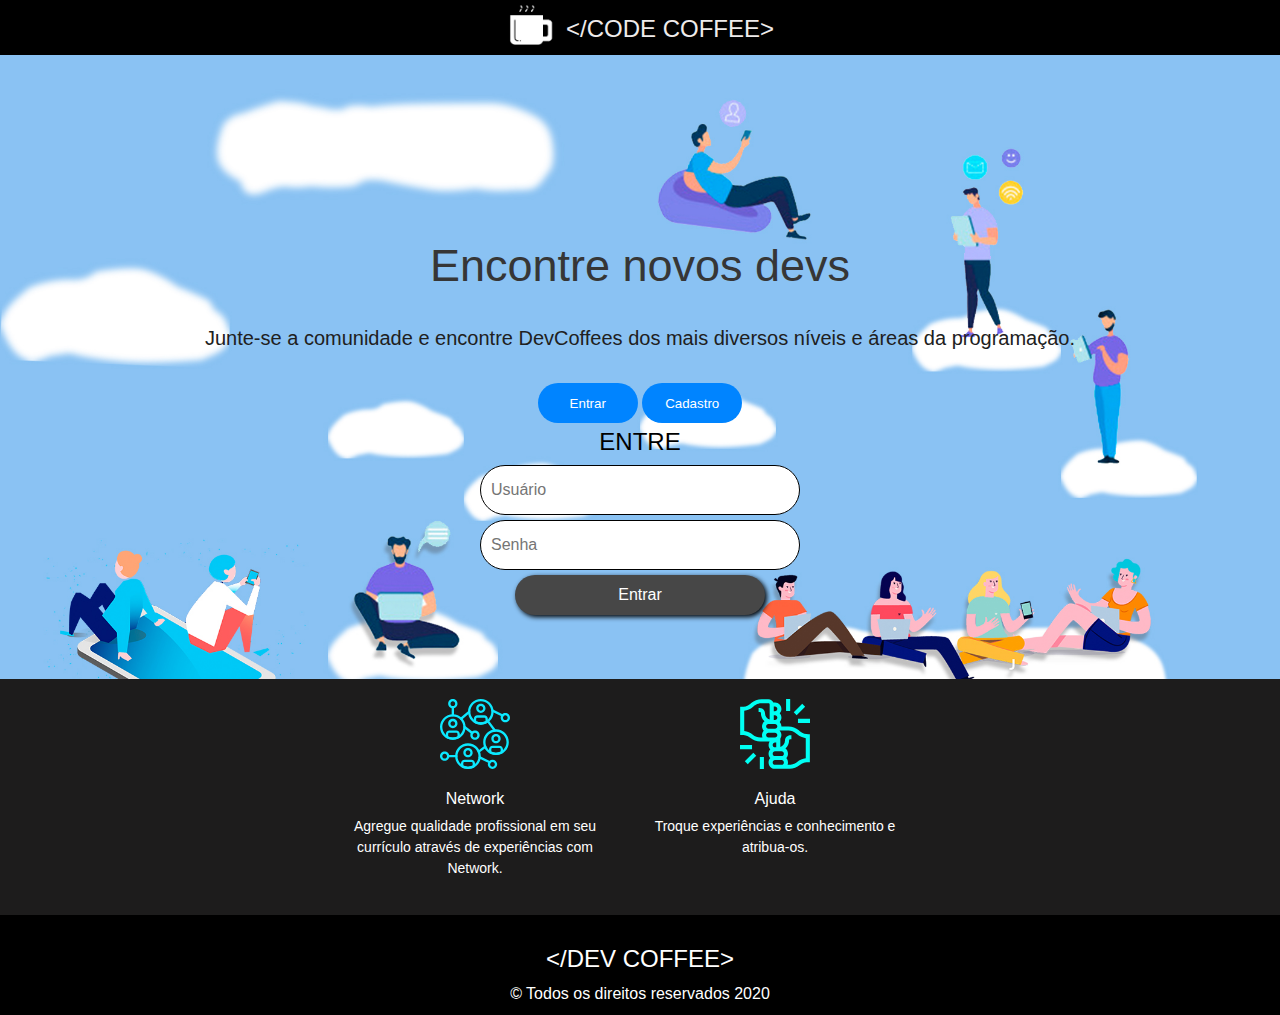
<file: index.html>
<!DOCTYPE html>
<html lang="en">
<head>
    <meta charset="UTF-8">
    <meta name="viewport" content="width=device-width, initial-scale=1.0">
    <link rel="stylesheet" href="css/style_css.css">
    <link rel="stylesheet" href="css/bootstrap.css">
    <script src="js/open_form.js"></script>
    <title>Document</title>
</head>
<body class="">
    <div class="header">
        <div class="logo-ladding-page">
            <!--LOGO-->
        </div>
        <h4> &lt;/CODE COFFEE></h4>
    </div>    
       <div class="main-ladding-page justify-content-center">
        <div class="text-home-ladding-page text-center">
            <h1>Encontre novos devs</h1>
            <p>Junte-se a comunidade e encontre DevCoffees dos mais diversos níveis e áreas da programação.</p>
            <!-- BOTÕES PARA ABRIR OS FORMS -->
            <button class="button-form" align="center" id='button-login' onclick="open_login()">Entrar</button>
            <button class="button-form" align="center" id='button-cadastro' onclick="open_cadastro()">Cadastro</button>
            <!-- FORM LOGIN -->
        </div>
        <div class="text-center justify-content-center container-form">
            <form id="form-login" action="" method="post">
                <h4>ENTRE</h4>
                <input class="input-form-ladding-page" type="text" placeholder="Usuário">
                <br>
                <input  class="input-form-ladding-page" type="text" placeholder="Senha">
                <br>
                <input class="button-form-ladding-page"type="submit" value="Entrar">
            </form> 

            <!-- FORM CADASTRO -->

            <form action="" method="post" id="form-cadastro">
                <h4>CADASTRE-SE</h4>
                <input class="input-form-ladding-page"type="text" placeholder="Nome">
                <br>
                <input class="input-form-ladding-page" type="text" name="" id="" placeholder="Sobrenome">
                <br>
                <input class="input-form-ladding-page" type="text" placeholder="E-mail">
                <br>
                <input class="input-form-ladding-page" type="text" placeholder="Confirmar e-mail">
                <br>
                <input class="input-form-ladding-page" type="text" placeholder="Senha">
                <br>
                <input class="input-form-ladding-page" type="text" placeholder="Confirmar senha">
                <br>
                <input class="button-form-ladding-page"type="submit">
            </form>
        </div>
    </div>
    <div class="container-blocos">
        <div class="row blocos-ladding-page text-center justify-content-center" align="center">
            <div class="card-ladding-page ">
                <div class="card">
                    <img class="svg card-img-top" src="img/network.svg" alt="">
                    <div class="card-body">
                        <h6>Network
                        </h6>
                        <p>Agregue qualidade profissional em seu currículo através de experiências com Network.</p>
                    </div>
                </div>
            </div>
            <div class="card-ladding-page">
                <div class="card">
                    <img class="svg card-img-top " src="img/gesto-de-mao.svg" alt="">
                    <div class="card-body">
                        <h6>Ajuda</h6>
                        <p>Troque experiências e conhecimento e atribua-os.</p>
                    </div>
                </div>
            </div>
        </div>
    </div>
    <footer>
        <div class="footer-ladding-page text-center">
            <h4>&lt;/DEV COFFEE></h4>
            &copy; Todos os direitos reservados 2020
        </div>
    </footer>
</body>
</html>
</file>
<file: css/style_css.css>
*{
    padding: 0;
    margin: 0;
    text-decoration: none !important;
    color: black;
}
.button-form-ladding-page{
    width: 250px;
    border-radius: 40px;
    border: none;
    box-shadow: 2px 2px 5px black;
    height: 40px;
    outline: none;
    background: rgb(71, 71, 71);
    color: white;
}
.button-form-ladding-page:hover{
    transition: 200ms;
    background: white;
    box-shadow: 2px 2px 10px black;
    color: black;
}
#form-cadastro{
    display: none;
}
.button-form{
    height: 40px;
    width:100px;
    margin-bottom:5px;
    color:white;
    background:rgb(0, 132, 255);
    border-radius:40px;
}
.input-form-ladding-page:active{
    background: rgba(0, 177, 247, 0.384);
}
.input-form-ladding-page{
    
    border:1px solid black;
    padding-left:10px!important;
    width: 250px;
    height: 50px;
    margin-bottom:5px;
    border-radius:40px;
    outline: none;
}
.block-button{
    display: flex;
}

.button-sobre-ladding-page{
    margin-top: 16px;
}
.button-sobre-ladding-page a{
    font-size: 15px;
    color: white!important;
}
.header{
    text-align: center;
    background-color: rgb(0, 0, 0);
    width: 100%!important;
    top: 0;
    position: sticky;
    z-index: 10000;
    height:55px;
    color: white;
    display: flex;
    justify-content: center;
    content:center;
}
.header h4{
    color: rgb(238, 235, 235);
    margin-top:15px;
}
.menu-ladding-page li{
    display: inline ;
}
.main-ladding-page{
    background-repeat: no-repeat;
    background-size: cover;
    width: 100%;
    color: black;
    padding: 5%;  
    background-image: url(../img/bgo.jpg);
}

.logo-ladding-page{
    margin-top: 5px;
    width: 60px;
    height: 40px;
    background-image: url(../img/logo.jpeg);
    background-size: contain;
    background-repeat: no-repeat;
}
.button-go-ladding-page{
    border: none!important;
    width: 200px!important;
    height: 40px;
    color: rgb(255, 255, 255);
    font-size: 15px;
    background-color: rgb(3, 136, 224);
    border-radius: 40px;
    margin: 10px;
}
.svg{
    height: 70px;
    width: 70px;
    border-radius: 20px solid black;
}
.blocos-ladding-page{
    text-align: center;
    padding-top: 20px;
    width: 100%;
    border-top-right-radius: 100%;
}
.container-blocos{
    height: 100%;
    color: white!important;
    background: rgb(29, 28, 28);
}
.container-blocos h6,p{
    color: white !important;
}
.card{
    color: white;
}
.text-home-ladding-page h1,p{
    color: rgb(54, 54, 54);
}
.text-home-ladding-page{
    margin-top: 120px;
}
.footer-ladding-page{
    height: 100px;
    width: 100%;
    padding-top: 30px;
}
.text-home-ladding-page h1{
    margin-bottom: 30px;
    font-size: 45px;
}
.text-home-ladding-page p{
    margin-bottom: 30px;
    font-size: 20px;
    color:rgb(32, 32, 32)!important;
}
@keyframes button{
    0%{
        box-shadow: 0px 0px 0px black;
        color:rgb(6, 255, 151);
    }
    10%{
        box-shadow: 2px 2px 5px black;
    }20%{
        box-shadow: 2px 2px 10px black;
    }30%{
        box-shadow: 2px 2px 15px black ;
    }
    40%{
        box-shadow: 2px 2px 20px;
    }50%{
        box-shadow: 2px 2px 25px;
    }60%{
        box-shadow: 2px 2px 30px;
    }70%{
        box-shadow: 2px 2px 25px;
    }80%{
        box-shadow: 2px 2px 20px;
    }85%{
        box-shadow: 2px 2px 15px;
    }90%{
        box-shadow: 2px 2px 5px;
    }100%{
        box-shadow: 0px 0px 0px;
    }
}
.footer-ladding-page h4{
    color: white;
}
.footer-ladding-page{
    background-color: black;
    color: white;
}.block-form{
    height: 200px;
    padding-top: 50px;
}
.input-ladding-page{
    font-size: 15pt;
    border: none;
    outline: none;
    height: 100%;
    width: 90%;
    border: none;
}
.block-form h1{
    color: white;
}
.box-input-ladding-page{
    border-radius: 40px;
    display: flex;
    align-items: center;
    border: none;
    outline: none;
    height: 50px;
    width: 60%;
    border: none;
    background-color: rgb(255, 255, 255);
    margin: auto;
}
.box-input-ladding-page img{
    height: 50px;
    justify-content: middle;
    margin-bottom: 3px;
}
.button-input-ladding-page{
    background: rgb(0, 247, 255);
    padding-right: 5px;
    width: 40px;
    height: 100%;
    border-left: 2px solid black;
    padding-left: 3px;
}
@media screen and(max-width: 480px){
    .box-input-ladding-page{
        width: 100%;
    }
    body{
        background-color: blue;
    }
    h1{
        color: blue!important;
    }
}
</file>
